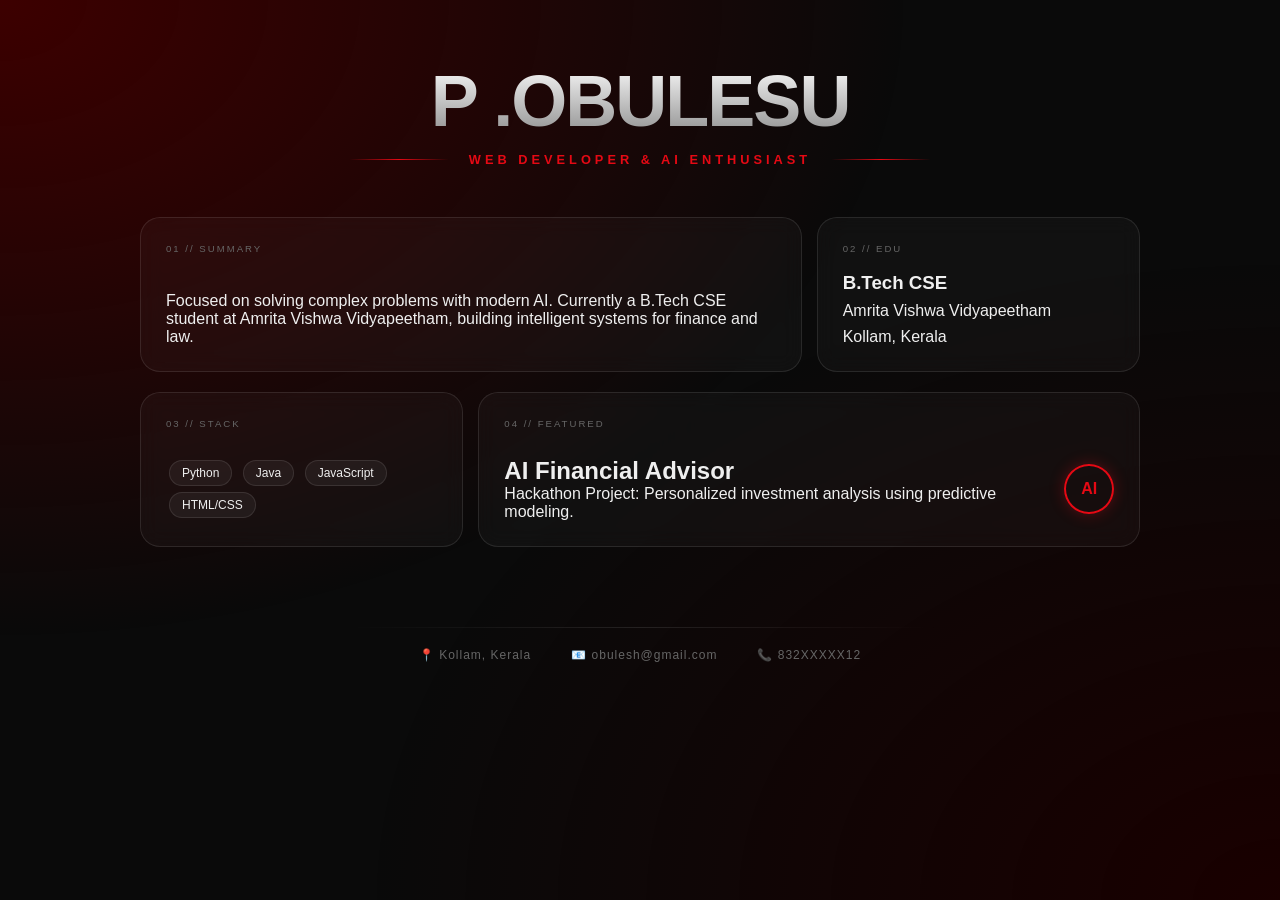
<file: about.html>
<!DOCTYPE html>
<html lang="en">
<head>
    <meta charset="UTF-8">
    <meta name="viewport" content="width=device-width, initial-scale=1.0">
    <title>P Obulesu | dashboard</title>
    <link rel="stylesheet" href="about.css">
</head>
<body>
    <div class="mesh-gradient"></div>
    
    <div class="container">
        <header class="main-header">
            <h1 class="glitch-text">P .OBULESU</h1>
            <div class="line-container">
                <span class="line"></span>
                <p class="subtitle">WEB DEVELOPER & AI ENTHUSIAST</p>
                <span class="line"></span>
            </div>
        </header>

        <div class="bento-grid">
            
            <section class="item bio">
                <div class="tag">01 // SUMMARY</div>
                <p>Focused on solving complex problems with modern AI. Currently a B.Tech CSE student at Amrita Vishwa Vidyapeetham, building intelligent systems for finance and law.</p>
            </section>

            <section class="item education">
                <div class="tag">02 // EDU</div>
                <h3>B.Tech CSE</h3>
                <p>Amrita Vishwa Vidyapeetham</p>
                <p class="small">Kollam, Kerala</p>
            </section>

            <section class="item skills">
                <div class="tag">03 // STACK</div>
                <div class="pill-cloud">
                    <span>Python</span>
                    <span>Java</span>
                    <span>JavaScript</span>
                    <span>HTML/CSS</span>
                </div>
            </section>

            <section class="item project-primary">
                <div class="tag">04 // FEATURED</div>
                <div class="project-flex">
                    <div>
                        <h2>AI Financial Advisor</h2>
                        <p>Hackathon Project: Personalized investment analysis using predictive modeling.</p>
                    </div>
                    <div class="red-glow-circle">AI</div>
                </div>
            </section>

            <footer class="minimal-footer">
    <div class="divider-line"></div>
    <div class="contact-grid">
        <span class="contact-item">📍 Kollam, Kerala</span>
        <span class="contact-item">📧 obulesh@gmail.com</span>
        <span class="contact-item">📞 832XXXXX12</span>
    </div>
</footer>

        </div>
    </div>
</body>
</html>
</file>
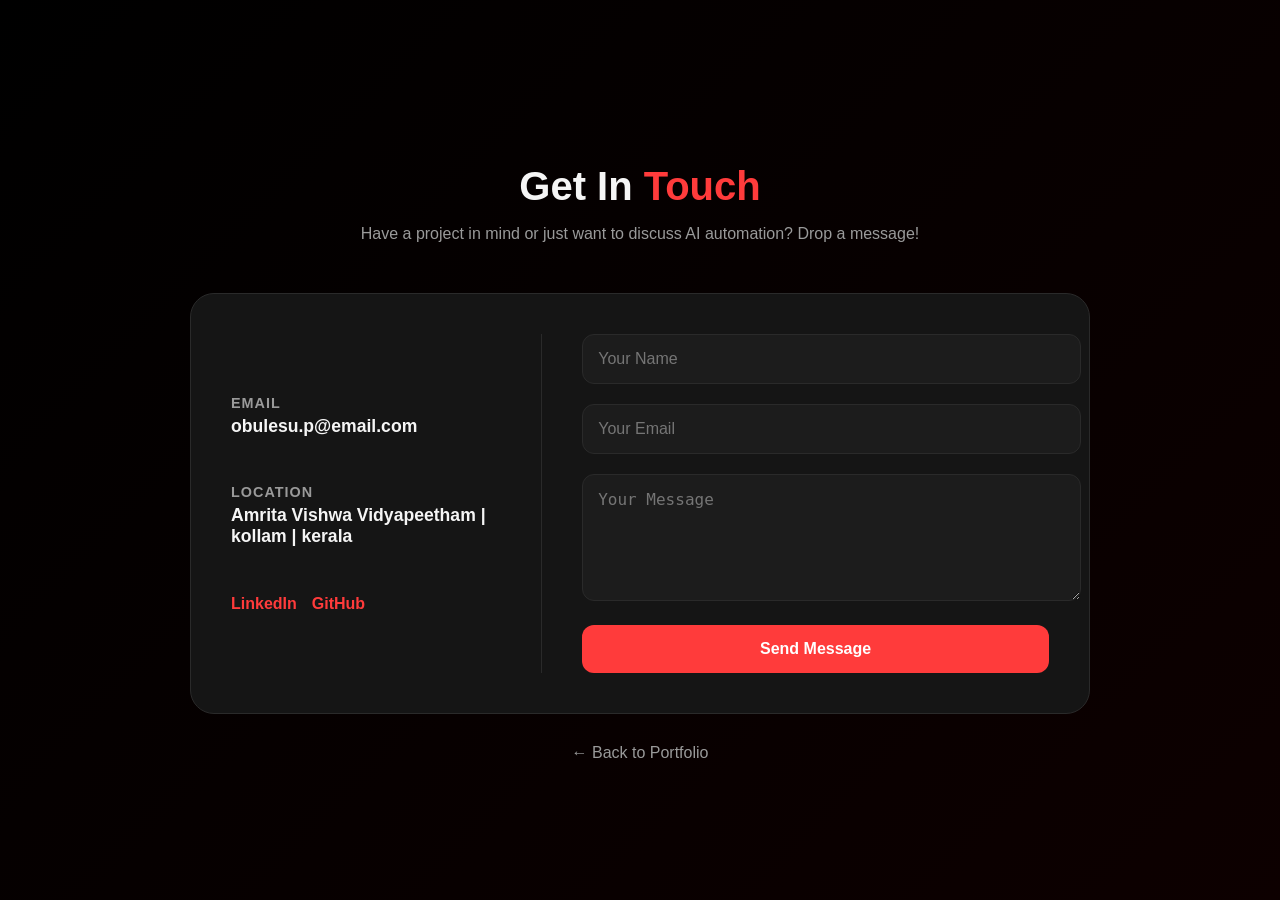
<file: contact.html>
<!DOCTYPE html>
<html lang="en">
<head>
    <meta charset="UTF-8">
    <meta name="viewport" content="width=device-width, initial-scale=1.0">
    <title>Contact | P Obulesu</title>
    <link rel="stylesheet" href="contact.css">
</head>
<body>
    <div class="contact-container">
        <header class="contact-header">
            <h1>Get In <span>Touch</span></h1>
            <p>Have a project in mind or just want to discuss AI automation? Drop a message!</p>
        </header>

        <div class="contact-wrapper">
            <div class="contact-info">
                <div class="info-item">
                    <h3>Email</h3>
                    <p>obulesu.p@email.com</p>
                </div>
                <div class="info-item">
                    <h3>Location</h3>
                    <p>Amrita Vishwa Vidyapeetham | kollam | kerala</p>
                </div>
                <div class="social-links">
                    <a href="#" class="social-icon">LinkedIn</a>
                    <a href="#" class="social-icon">GitHub</a>
                </div>
            </div>

            <form class="contact-form">
                <div class="input-group">
                    <input type="text" placeholder="Your Name" required>
                </div>
                <div class="input-group">
                    <input type="email" placeholder="Your Email" required>
                </div>
                <div class="input-group">
                    <textarea placeholder="Your Message" rows="5" required></textarea>
                </div>
                <button type="submit" class="submit-btn">Send Message</button>
            </form>
        </div>
        
        <a href="portfolio.html" class="back-home">← Back to Portfolio</a>
    </div>
</body>
</html>
</file>
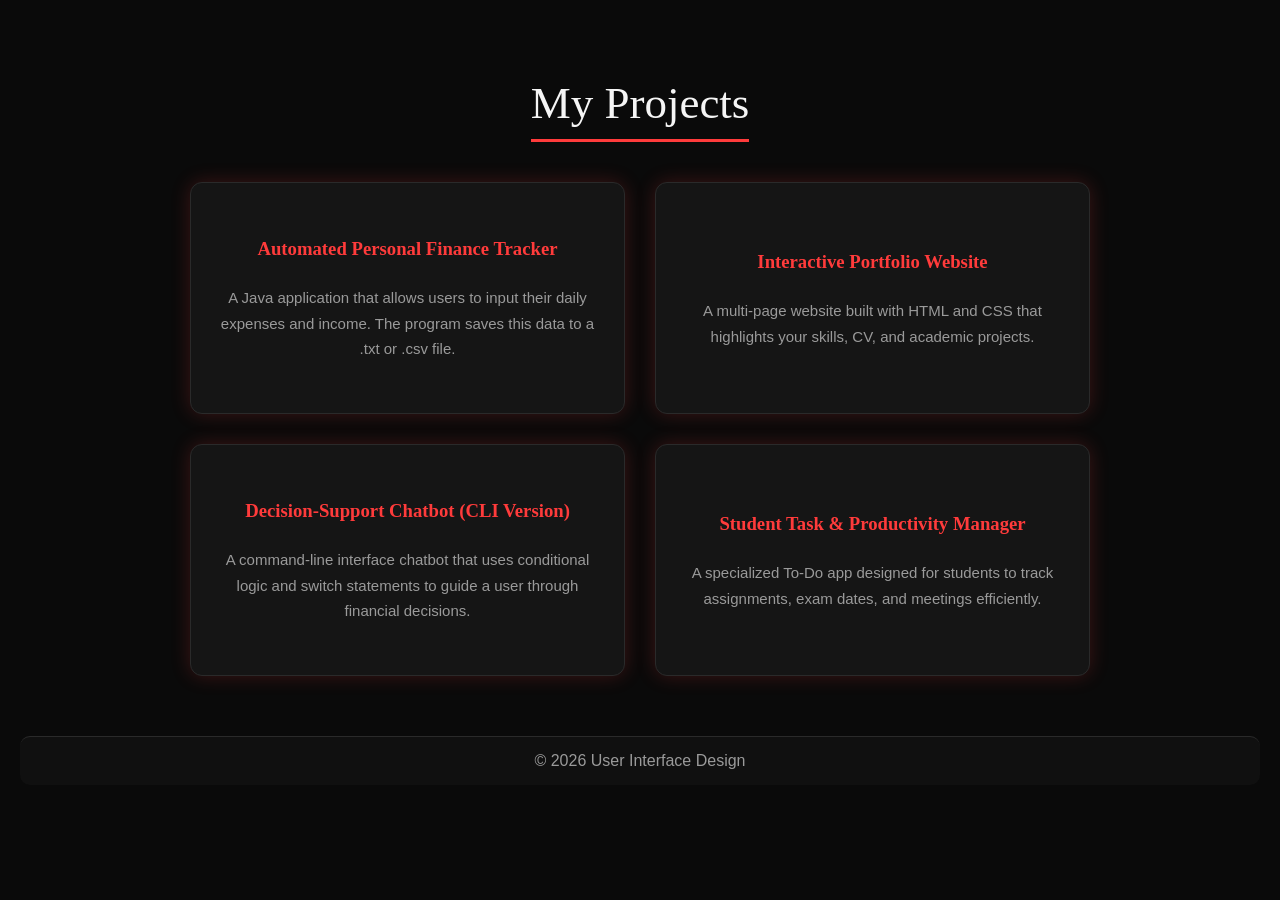
<file: projects.html>
<!DOCTYPE html>
<html>
<head>
    <meta name="viewport" content="width=device-width, initial-scale=1.0">
    <title>My Projects</title>

    <style>
        :root {
            --bg-black: #0a0a0a;
            --card-dark: #151515;
            --accent-red: #ff3b3b;
            --soft-red: #ff6b6b;
            --text-white: #f5f5f5;
            --text-gray: #9a9a9a;
            --border-dark: #2a2a2a;
        }

        body {
            font-family: Arial, sans-serif;
            margin: 0;
            padding: 40px 20px;
            text-align: center;
            background: var(--bg-black);
            color: var(--text-white);
            background-image: url(https://static.vecteezy.com/system/resources/previews/044/792/171/non_2x/a-red-and-black-background-with-a-bright-light-gradient-art-design-idea-template-free-vector.jpg);
            background-size: cover;
            background-repeat: no-repeat;
            background-position: center;
            background-attachment: fixed; 
        }

        h2 {
            font-family: "Times New Roman", Times, serif;
            font-size: clamp(32px, 8vw, 45px); 
            font-weight: normal;
            color: var(--text-white);
            border-bottom: 3px solid var(--accent-red);
            display: inline-block;
            padding-bottom: 10px;
            margin-bottom: 40px;
        }

        
        .projects {
            display: grid;
            grid-template-columns: repeat(2, 1fr); 
            gap: 30px;
            max-width: 900px;
            margin: auto;
        }

        .project-box {
            background: var(--card-dark);
            padding: 25px;
            border-radius: 12px;
            border: 1px solid var(--border-dark);
            transition: 0.3s;
            min-height: 180px;
            display: flex;
            flex-direction: column;
            justify-content: center;
            box-shadow: 0 0 20px rgba(255, 59, 59, 0.2);
        }

        .project-box:hover {
            transform: translateY(-8px);
            border-color: var(--accent-red);
            box-shadow: 0 15px 30px rgba(0, 0, 0, 0.7);
        }

        h3 {
            font-family: "Times New Roman", Times, serif;
            margin-bottom: 10px;
            color: var(--accent-red);
        }

        p {
            line-height: 1.7;
            color: var(--text-gray);
            font-size: 15px;
        }

        footer {
            background: rgba(17, 17, 17, 0.9);
            color: var(--text-gray);
            padding: 15px;
            text-align: center;
            border-radius: 10px;
            margin-top: 60px;
            border-top: 1px solid var(--border-dark);
        }

        
        @media (max-width: 768px) {
            body {
                padding: 20px 15px;
            }
            
            .projects {
                grid-template-columns: 1fr; 
                gap: 20px;
            }

            .project-box {
                min-height: auto; 
            }
        }
    </style>
</head>

<body>

    <h2>My Projects</h2>

    <div class="projects">
        <div class="project-box">
            <h3>Automated Personal Finance Tracker</h3>
            <p>A Java application that allows users to input their daily expenses and income. The program saves this data to a .txt or .csv file.</p>
        </div>

        <div class="project-box">
            <h3>Interactive Portfolio Website</h3>
            <p>A multi-page website built with HTML and CSS that highlights your skills, CV, and academic projects.</p>
        </div>

        <div class="project-box">
            <h3>Decision-Support Chatbot (CLI Version)</h3>
            <p>A command-line interface chatbot that uses conditional logic and switch statements to guide a user through financial decisions.</p>
        </div>

        <div class="project-box">
            <h3>Student Task & Productivity Manager</h3>
            <p>A specialized To-Do app designed for students to track assignments, exam dates, and meetings efficiently.</p>
        </div>
    </div>

    <footer>© 2026 User Interface Design</footer>

</body>
</html>
</file>
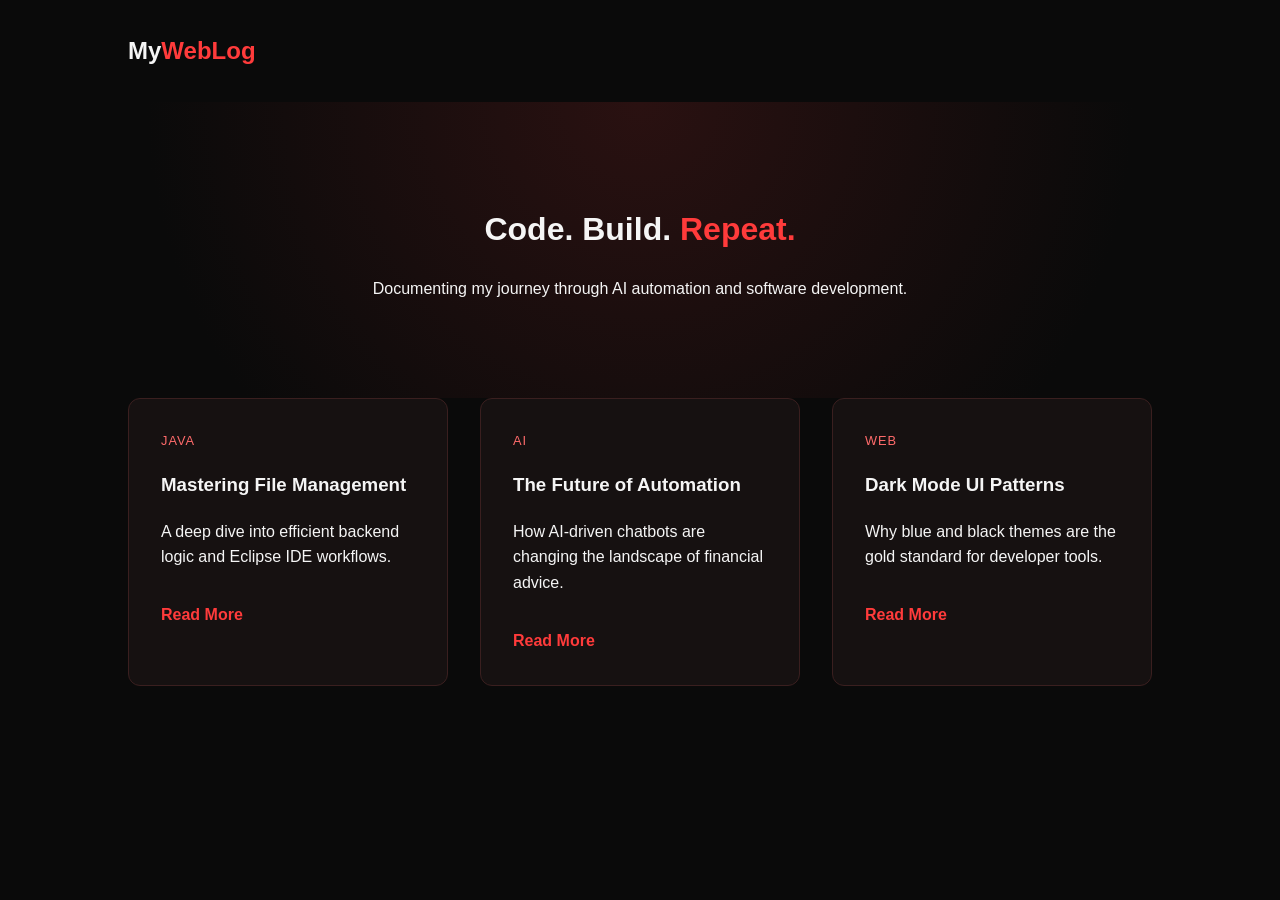
<file: weblog.html>
<!DOCTYPE html>
<html lang="en">
<head>
    <meta charset="UTF-8">
    <meta name="viewport" content="width=device-width, initial-scale=1.0">
    <title>DevLog | Portfolio & Insights</title>
    <link rel="stylesheet" href="weblog.css">
</head>
<body>
    <nav>
        <div class="logo">My<span>WebLog</span></div>
    </nav>

    <header>
        <h1>Code. Build. <span>Repeat.</span></h1>
        <p>Documenting my journey through AI automation and software development.</p>
    </header>

    <main>
        <section class="grid">
            <article class="card">
                <div class="tag">Java</div>
                <h3>Mastering File Management</h3>
                <p>A deep dive into efficient backend logic and Eclipse IDE workflows.</p>
                <a href="#" class="btn">Read More</a>
            </article>

            <article class="card">
                <div class="tag">AI</div>
                <h3>The Future of Automation</h3>
                <p>How AI-driven chatbots are changing the landscape of financial advice.</p>
                <a href="#" class="btn">Read More</a>
            </article>

            <article class="card">
                <div class="tag">Web</div>
                <h3>Dark Mode UI Patterns</h3>
                <p>Why blue and black themes are the gold standard for developer tools.</p>
                <a href="#" class="btn">Read More</a>
            </article>
        </section>
    </main>
</body>
</html>
</file>
<file: about.css>
:root {
    --red: #e50914;
    --deep-red: #3d0000;
    --black: #0a0a0a;
    --glass: rgba(255, 255, 255, 0.03);
    --border: rgba(255, 255, 255, 0.1);
}

* { box-sizing: border-box; margin: 0; padding: 0; }

body {
    background-color: var(--black);
    color: #efefef;
    font-family: 'Inter', -apple-system, sans-serif;
    display: flex;
    justify-content: center;
    padding: 60px 20px;
    min-height: 100vh;
}


.mesh-gradient {
    position: fixed;
    top: 0; left: 0; width: 100%; height: 100%;
    background: radial-gradient(at 0% 0%, var(--deep-red) 0%, transparent 50%),
                radial-gradient(at 100% 100%, #1a0000 0%, transparent 50%);
    z-index: -1;
}

.container {
    max-width: 1000px;
    width: 100%;
}


.main-header {
    text-align: center;
    margin-bottom: 50px;
}

.glitch-text {
    font-size: 4.5rem;
    font-weight: 900;
    letter-spacing: -2px;
    background: linear-gradient(to bottom, #fff, #888);
    background-clip: text;
    -webkit-text-fill-color: transparent;
}

.line-container {
    display: flex;
    align-items: center;
    justify-content: center;
    gap: 20px;
    margin-top: 10px;
}

.line {
    height: 1px;
    flex: 1;
    background: linear-gradient(90deg, transparent, var(--red), transparent);
    max-width: 100px;
}

.subtitle {
    font-size: 0.8rem;
    letter-spacing: 4px;
    color: var(--red);
    font-weight: bold;
}


.bento-grid {
    display: grid;
    grid-template-columns: repeat(3, 1fr); 
    grid-auto-rows: minmax(160px, auto);
    gap: 15px;
}

.item {
    background: var(--glass);
    backdrop-filter: blur(10px);
    border: 1px solid var(--border);
    border-radius: 20px;
    padding: 25px;
    transition: 0.3s ease;
    display: flex;
    flex-direction: column;
    justify-content: space-between;
}

.item:hover {
    border-color: var(--red);
    background: rgba(229, 9, 20, 0.05);
    transform: translateY(-5px);
}


.bio { grid-column: span 2; }
.project-primary { grid-column: span 2; }
.contact-footer { grid-column: span 3; text-align: center; }


.tag {
    font-size: 0.6rem;
    color: #666;
    letter-spacing: 2px;
    margin-bottom: 10px;
}

.pill-cloud span {
    display: inline-block;
    padding: 5px 12px;
    background: rgba(255,255,255,0.05);
    border-radius: 50px;
    font-size: 0.75rem;
    margin: 3px;
    border: 1px solid var(--border);
}

.red-glow-circle {
    width: 50px;
    height: 50px;
    border: 2px solid var(--red);
    border-radius: 50%;
    display: flex;
    align-items: center;
    justify-content: center;
    color: var(--red);
    font-weight: bold;
    box-shadow: 0 0 15px rgba(229,9,20,0.3);
}

.project-flex {
    display: flex;
    justify-content: space-between;
    align-items: center;
}

.contact-grid {
    display: flex;
    justify-content: space-around;
    font-size: 0.85rem;
    color: #bbb;
}


@media (max-width: 768px) {
    .bento-grid { grid-template-columns: 1fr; }
    .bio, .project-primary, .contact-footer { grid-column: span 1; }
    .glitch-text { font-size: 3rem; }
    .contact-grid { flex-direction: column; gap: 10px; }
}

.minimal-footer {
    grid-column: span 3; 
    margin-top: 40px;
    padding: 20px 0;
    text-align: center;
}

.divider-line {
    height: 1px;
    width: 60%;
    margin: 0 auto 20px;
    background: linear-gradient(90deg, transparent, rgba(255, 255, 255, 0.1), transparent);
}

.contact-grid {
    display: flex;
    justify-content: center;
    gap: 40px; 
}

.contact-item {
    font-size: 0.75rem; 
    color: #666; 
    letter-spacing: 1px;
    font-weight: 400;
    transition: color 0.3s ease;
}

.contact-item:hover {
    color: var(--red); 
}


.item {
    margin-bottom: 5px; 
}


@media (max-width: 768px) {
    .minimal-footer {
        grid-column: span 1;
    }
    .contact-grid {
        flex-direction: column;
        gap: 10px;
    }
}
</file>
<file: contact.css>
:root {
    --bg-black: #0a0a0a;
    --card-dark: #151515;
    --accent-red: #ff3b3b;
    --soft-red: #ff6b6b;
    --input-bg: #1c1c1c;
    --text-gray: #9a9a9a;
    --text-white: #f5f5f5;
    --border-dark: #2a2a2a;
}

body {
    margin: 0;
    padding: 0;
    font-family: 'Inter', sans-serif;
    background-color: var(--bg-black);
    color: var(--text-white);
    display: flex;
    justify-content: center;
    align-items: center;
    min-height: 100vh;

    background: linear-gradient(135deg, #000000, #1a0000, #490a0a);
    background-size: 400% 400%; 
    animation: gradientShift 15s ease infinite;
}
@keyframes gradientShift {
    0% { background-position: 0% 50%; }
    50% { background-position: 100% 50%; }
    100% { background-position: 0% 50%; }
}

.contact-container {
    max-width: 900px;
    width: 95%;
    padding: 40px;
}

.contact-header {
    text-align: center;
    margin-bottom: 50px;
}

.contact-header h1 {
    font-size: 2.5rem;
    font-weight: 800;
    margin-bottom: 10px;
}

.contact-header h1 span {
    color: var(--accent-red);
}

.contact-header p {
    color: var(--text-gray);
}

.contact-wrapper {
    display: grid;
    grid-template-columns: 1fr 1.5fr;
    gap: 40px;
    background: var(--card-dark);
    padding: 40px;
    border-radius: 24px;
    border: 1px solid var(--border-dark);
}

.contact-info {
    display: flex;
    flex-direction: column;
    justify-content: center;
    gap: 30px;
    border-right: 1px solid var(--border-dark);
    padding-right: 20px;
}

.info-item h3 {
    margin: 0;
    font-size: 0.9rem;
    text-transform: uppercase;
    letter-spacing: 1px;
    color: var(--text-gray);
}

.info-item p {
    font-weight: 600;
    font-size: 1.1rem;
    margin-top: 5px;
}

.social-links {
    display: flex;
    gap: 15px;
}

.social-icon {
    text-decoration: none;
    color: var(--accent-red);
    font-weight: 600;
    transition: 0.3s;
}

.social-icon:hover {
    color: var(--soft-red);
}

.contact-form {
    display: flex;
    flex-direction: column;
    gap: 20px;
}

.input-group input,
.input-group textarea {
    width: 100%;
    padding: 15px;
    border: 1px solid var(--border-dark);
    border-radius: 12px;
    background: var(--input-bg);
    color: var(--text-white);
    font-size: 1rem;
    outline: none;
    transition: 0.3s;
}

.input-group input:focus,
.input-group textarea:focus {
    border-color: var(--accent-red);
    box-shadow: 0 0 0 3px rgba(255,59,59,0.15);
}

.submit-btn {
    background: var(--accent-red);
    color: white;
    padding: 15px;
    border: none;
    border-radius: 12px;
    font-size: 1rem;
    font-weight: 600;
    cursor: pointer;
    transition: 0.3s;
}

.submit-btn:hover {
    background: #ff1f1f;
    transform: translateY(-2px);
    box-shadow: 0 10px 20px rgba(255,59,59,0.2);
}

.back-home {
    display: block;
    text-align: center;
    margin-top: 30px;
    text-decoration: none;
    color: var(--text-gray);
    font-weight: 500;
}

.back-home:hover {
    color: var(--accent-red);
}

@media (max-width: 768px) {
    body {
        align-items: flex-start; 
        padding-top: 40px;
    }

    .contact-container {
        padding: 20px;
        width: 100%;
    }

    .contact-header h1 {
        font-size: 2rem;
    }

    .contact-wrapper {
        grid-template-columns: 1fr; 
        padding: 30px 20px;
        gap: 30px;
    }

    .contact-info {
        border-right: none;
        border-bottom: 1px solid var(--border-dark);
        padding-right: 0;
        padding-bottom: 30px;
        text-align: center;
        align-items: center; 
    }

    .info-item p {
        font-size: 1rem;
    }

    .contact-form {
        gap: 15px;
    }

    .submit-btn {
        padding: 18px; 
    }
}

@media (max-width: 400px) {
    .contact-header h1 {
        font-size: 1.8rem;
    }
    
    .contact-wrapper {
        padding: 20px 15px;
    }
}
</file>
<file: weblog.css>
:root {
    --bg-black: #0a0a0a;
    --dark-red: #161111;
    --neon-red: #ff3b3b;
    --soft-red: #ff6b6b;
    --text-gray: #9a9a9a;
    --text-white: #f5f5f5;
}

body {
    background-color: var(--bg-black);
    color: var(--text-white);
    font-family: -apple-system, BlinkMacSystemFont, "Segoe UI", Roboto, sans-serif;
    margin: 0;
    line-height: 1.6;
}

nav {
    display: flex;
    justify-content: space-between;
    padding: 2rem 10%;
    align-items: center;
}

.logo { 
    font-size: 1.5rem; 
    font-weight: bold; 
}

.logo span { 
    color: var(--neon-red); 
}

nav ul { 
    display: flex; 
    list-style: none; 
    gap: 2rem; 
}

nav a { 
    text-decoration: none; 
    color: var(--text-gray); 
    transition: 0.3s; 
}

nav a:hover { 
    color: var(--neon-red); 
}

header {
    text-align: center;
    padding: 5rem 1rem;
    background: radial-gradient(circle at top, #2a1111 0%, #0a0a0a 70%);
}

header h1 span { 
    color: var(--neon-red); 
}

.grid {
    display: grid;
    grid-template-columns: repeat(auto-fit, minmax(300px, 1fr));
    gap: 2rem;
    padding: 0 10% 5rem;
}

.card {
    background: var(--dark-red);
    padding: 2rem;
    border-radius: 12px;
    border: 1px solid #3a1f1f;
    transition: transform 0.3s ease, border-color 0.3s ease;
}

.card:hover {
    transform: translateY(-5px);
    border-color: var(--neon-red);
}

.tag {
    color: var(--soft-red);
    font-size: 0.8rem;
    text-transform: uppercase;
    letter-spacing: 1px;
    margin-bottom: 10px;
}

.btn {
    display: inline-block;
    margin-top: 1rem;
    color: var(--neon-red);
    text-decoration: none;
    font-weight: bold;
}

.btn:hover {
    color: var(--soft-red);
}
</file>
